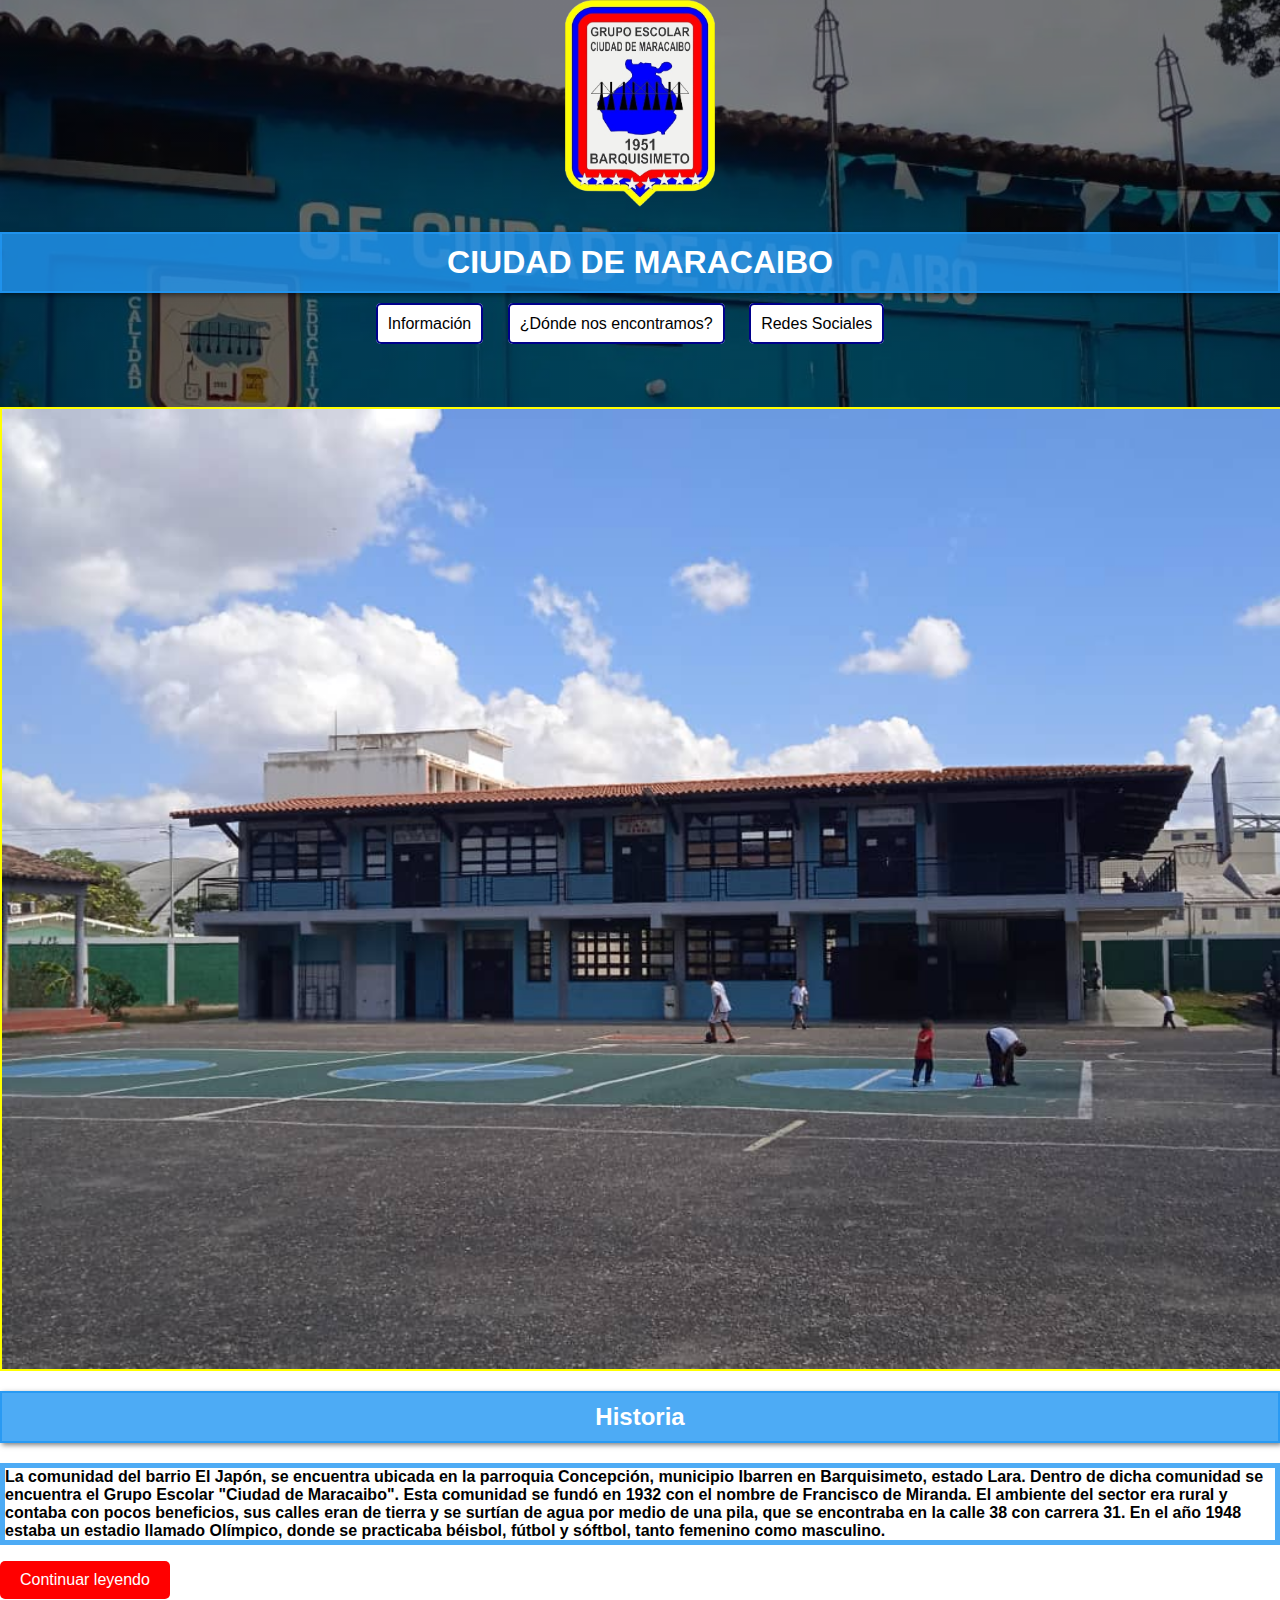
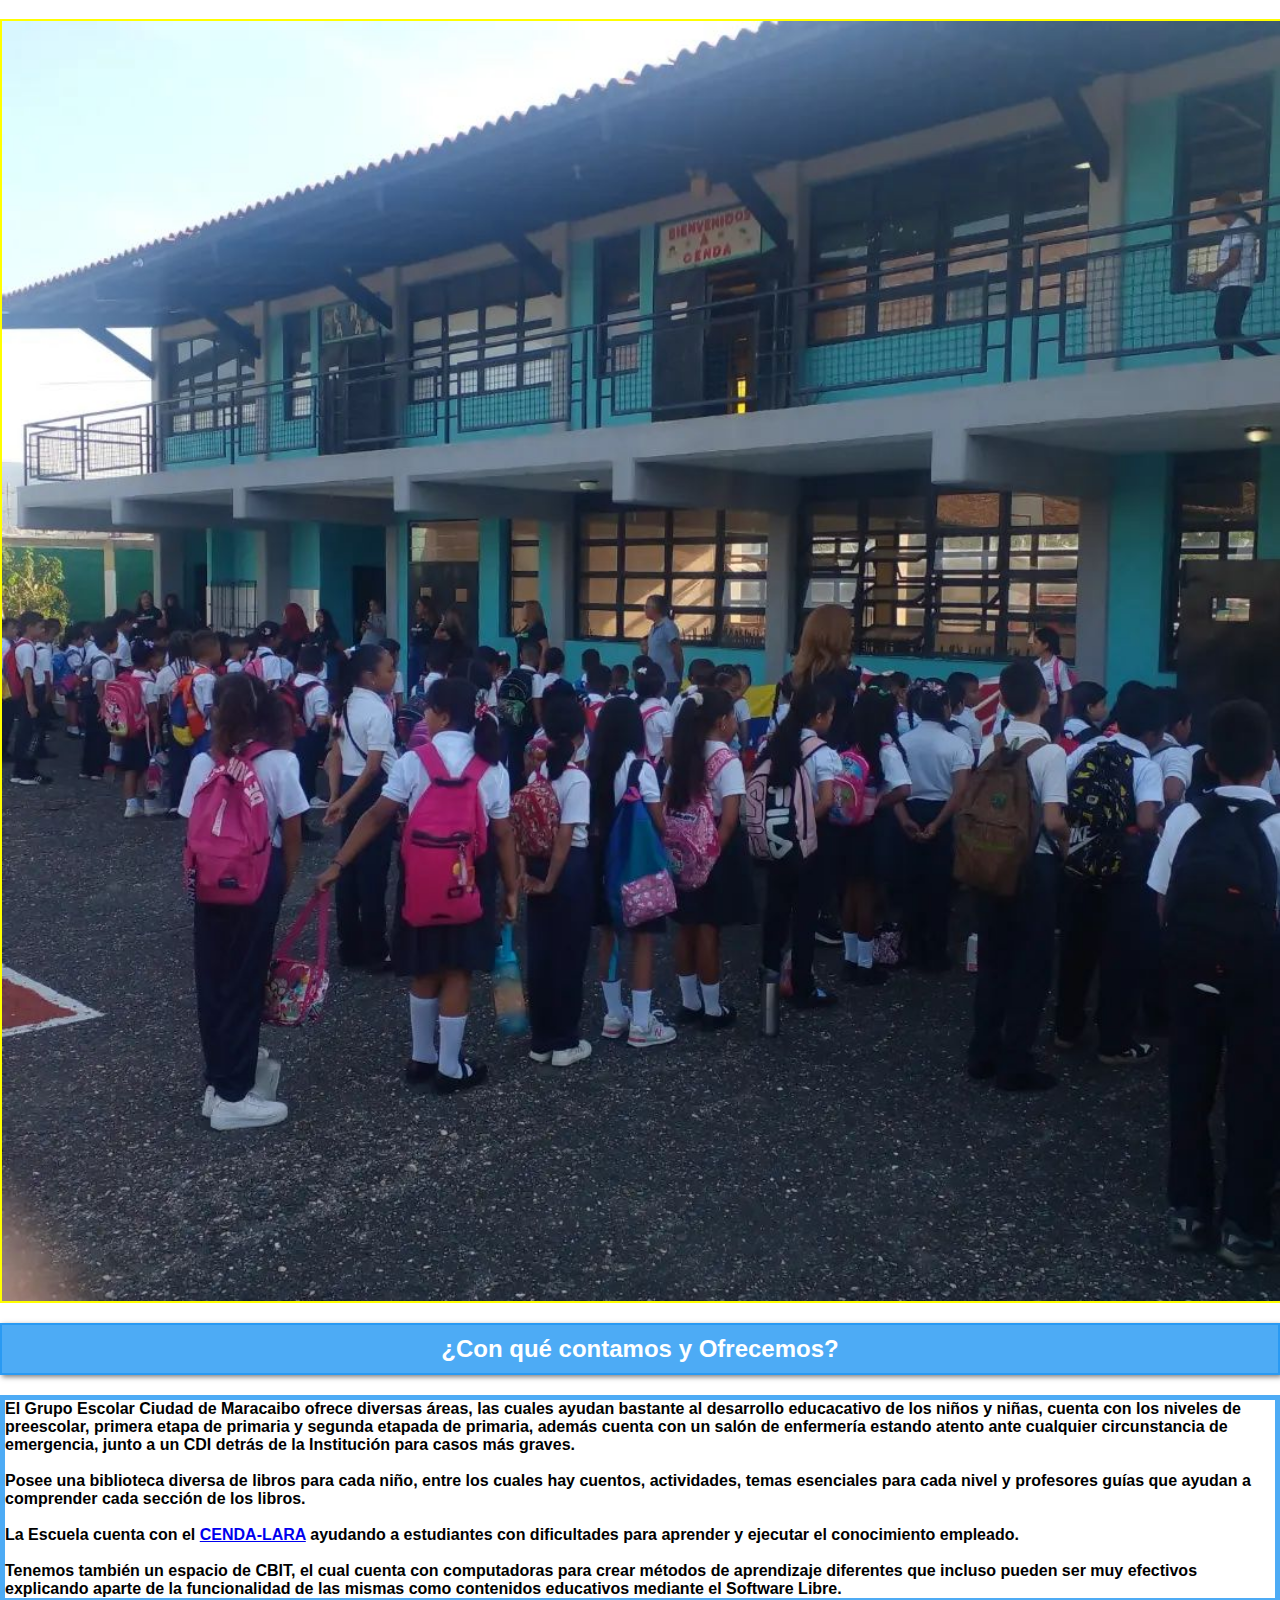
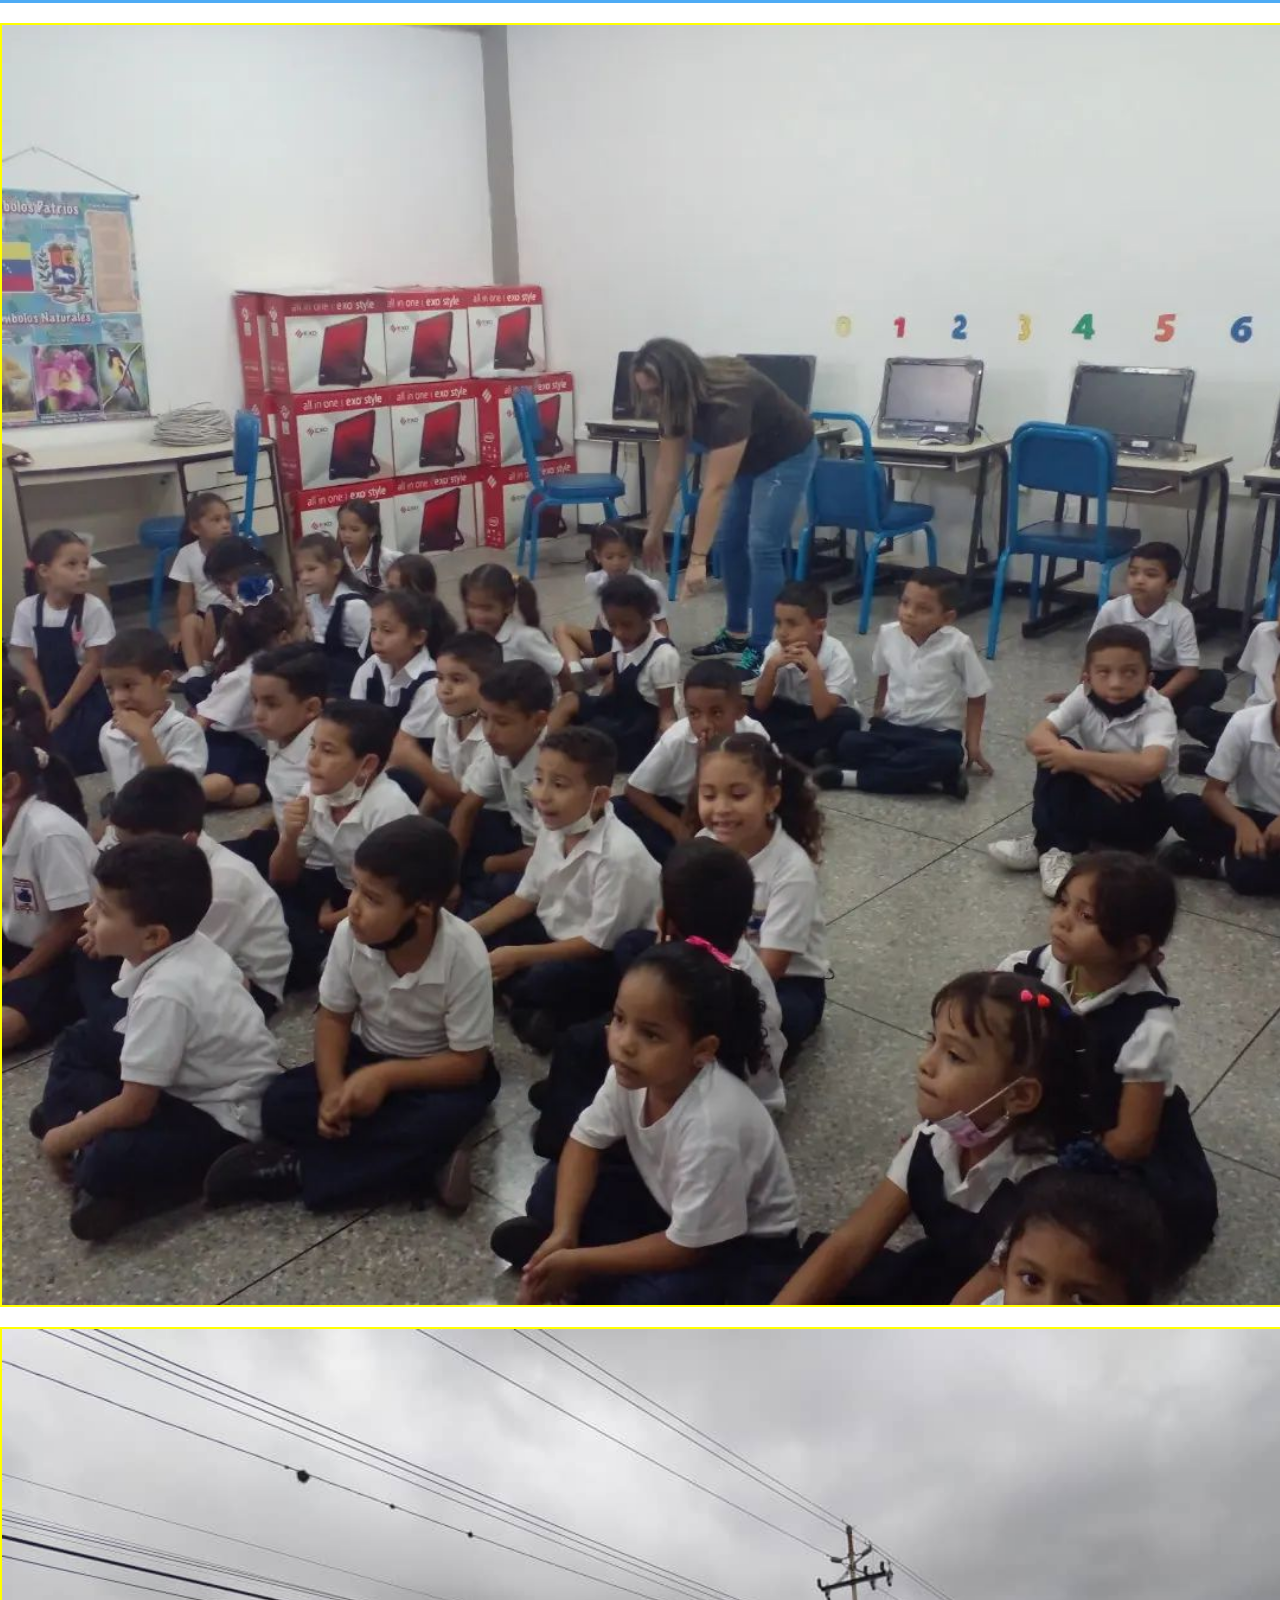
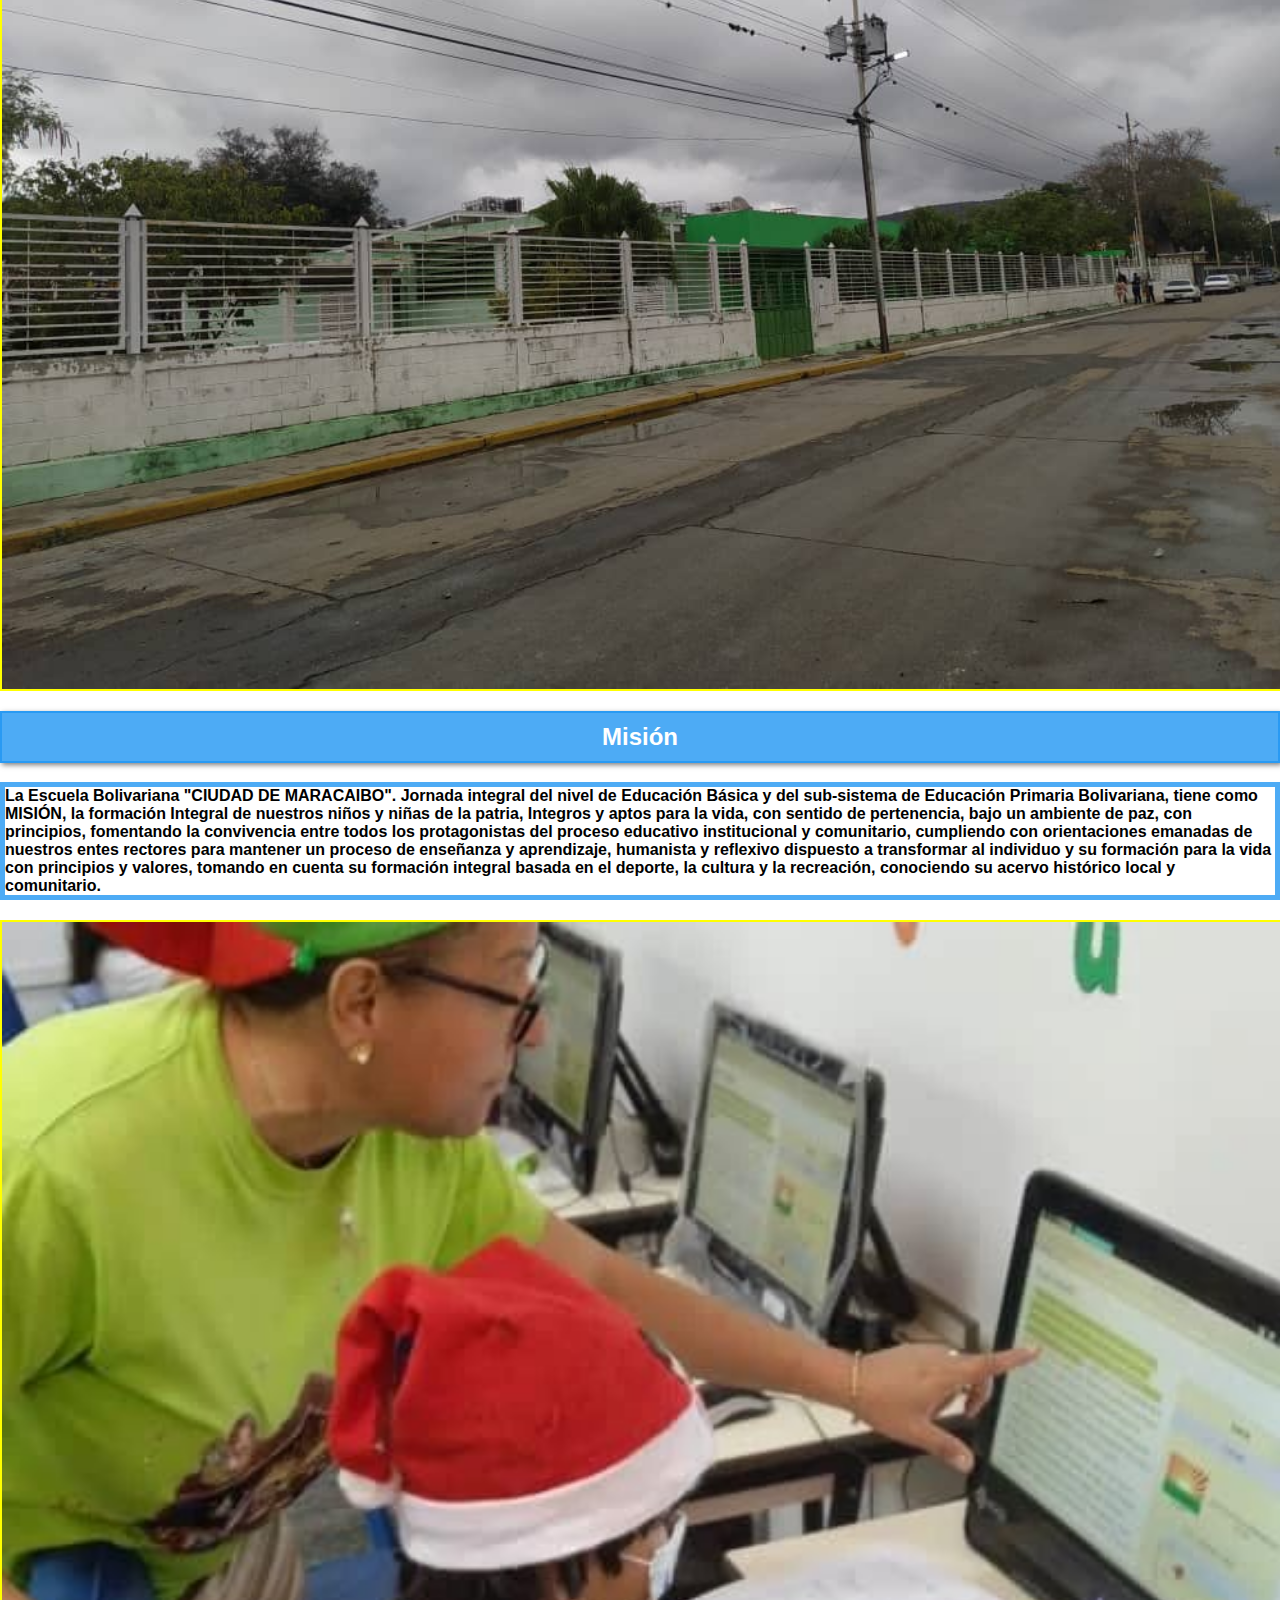
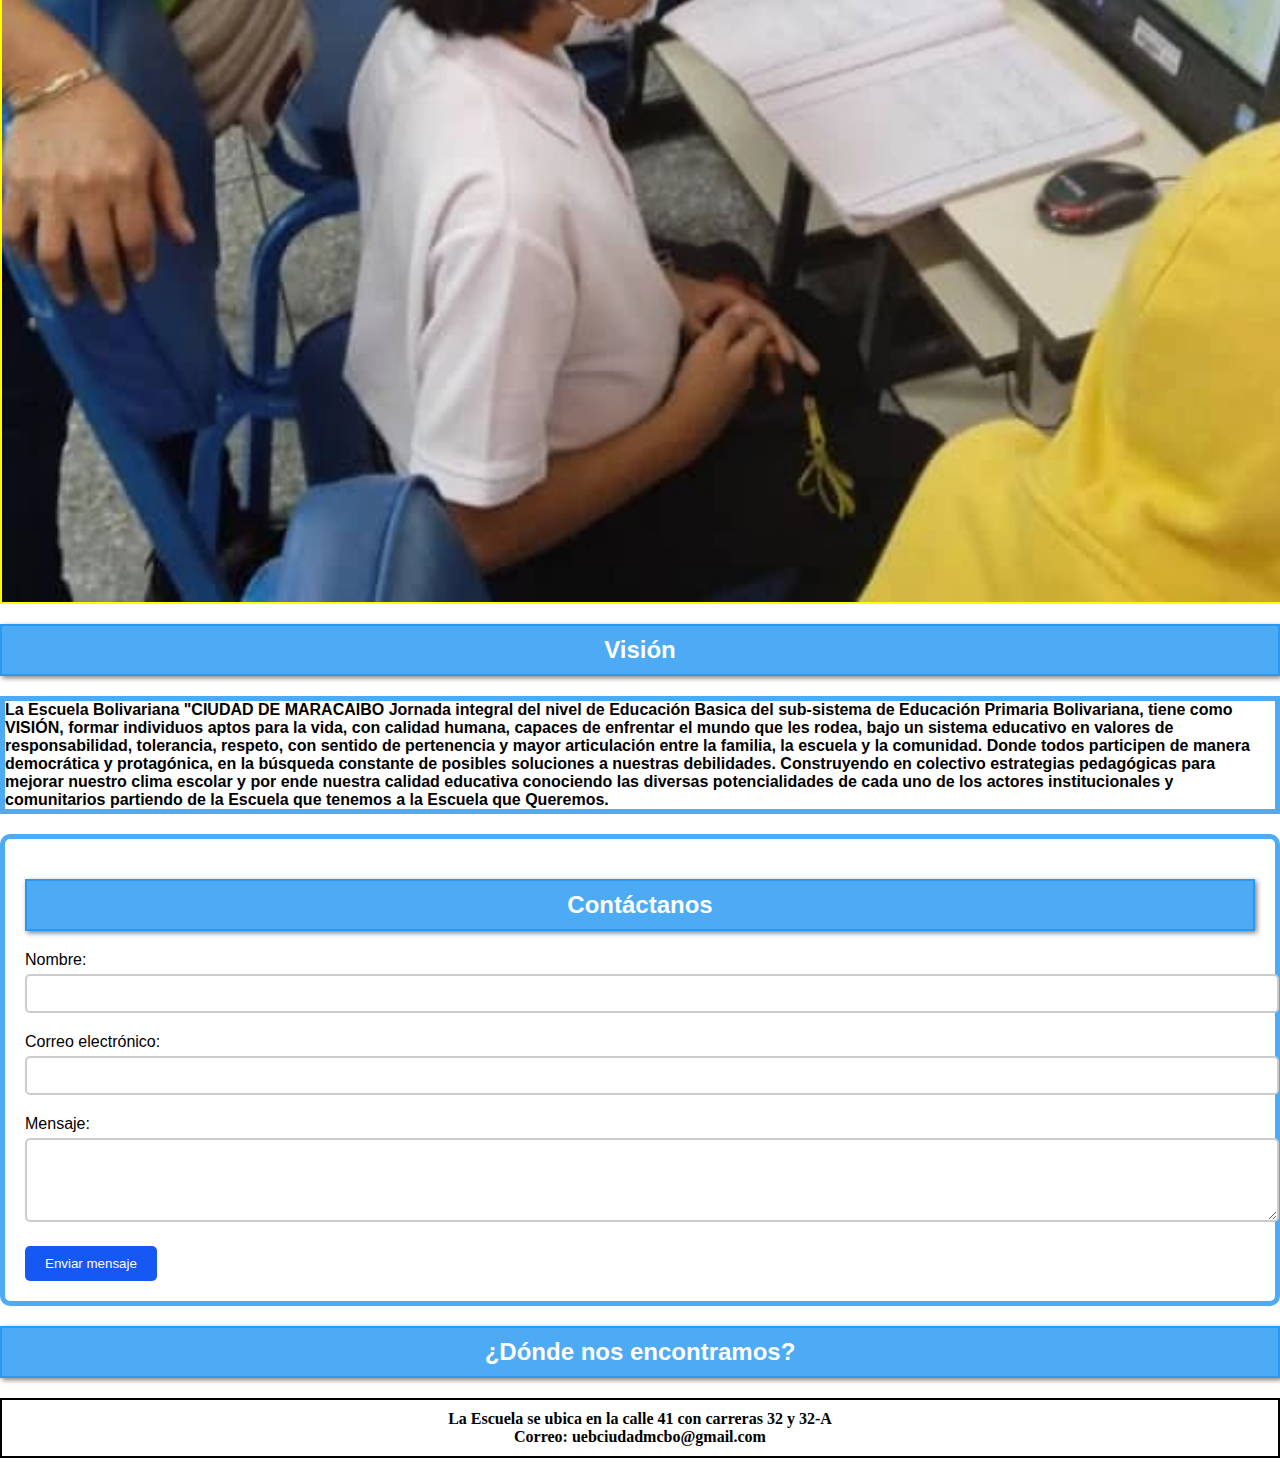
<file: index.html>
<!DOCTYPE html>
<html lang="en">

<head>
    <meta charset="UTF-8">
    <meta name="viewport" content="width=device-width, initial-scale=1.0">
    <link rel="stylesheet" type="text/css" href="CDM.css">
    <title>GRUPO ESCOLAR CIUDAD DE MARACAIBO</title>
</head>

<body>
    <header>
        <div class="logo">
            <img src="Escudocolor.png" alt="Logo">
        </div>
        <h1 class="titulo">CIUDAD DE MARACAIBO</h1>
        <nav>
            <ul>
                <li><a href="#">Información</a>
                    <ul>
                        <li><a href="#historia">Historia</a></li>
                        <li><a href="#contamos">¿Con qué contamos y Ofrecemos?</a></li>
                        <li><a href="#mision">Misión</a></li>
                        <li><a href="#vision">Visión</a></li>
                    </ul>
                </li>
                <li><a href="#donde">¿Dónde nos encontramos?</a></li>
                <li><a href="#">Redes Sociales</a>
                    <ul>
                        <li class="submenu-instgram"><a
                                href="https://www.instagram.com/escuelaciudaddemaracaibo?igsh=MXBxMGk0MWJiN2JjMQ==">Instagram</a>
                        </li>
                        <li class="submenu-whatsapp"><a href="https://wa.me/+584245673173">Whatsapp</a></li>
                    </ul>
                </li>
            </ul>
        </nav>
    </header>
    <br>
    <br>
    <br>

    <section id="historia">


        <img src="fotodentro.jpg" class="ejemplos">

        <h2 class="titulo">Historia</h2>
        <p class="parrafo">
            <b>La comunidad del barrio El Japón, se encuentra ubicada en la parroquia Concepción, municipio Ibarren en Barquisimeto, estado Lara. Dentro de dicha comunidad se encuentra el Grupo Escolar "Ciudad de Maracaibo".
                Esta comunidad se fundó en 1932 con el nombre de Francisco de Miranda. El ambiente del sector era rural y contaba con pocos beneficios, sus calles eran de tierra y se surtían de agua por medio de una pila, que se encontraba en la calle 38 con carrera 31.
                En el año 1948 estaba un estadio llamado Olímpico, donde se practicaba béisbol, fútbol y sóftbol, tanto femenino como masculino.
            </b>
        </p>
        <details>
            <summary>Continuar leyendo</summary>
            <p class="parrafo">
                El nombre del barrio de Japón se debe a un equipo de béisbol que tenía el nombre de Japón B.B.C. muy
                        conocido y famoso en el sector. En homenaje a esos jóvenes deportistas quienes lucharon tenazmente para
                        alcanzar la cima del éxito, en el deporte, y en la actualidad llamado Stadium de Béisbol Daniel chino
                        canónico. <br><br>
                        En la comunidad se realizan actividades memorables, entre las cuales una de las principales y destacadas
                        se pueden nombrar la celebración del aniversario de su fundación donde se realizan verbenas y diversas
                        actividades recreativas.
                        Entre el año 1950 y 1951 en el gobierno de Marco Pérez Jiménez se construyó la casa sindical,
                        actualmente llamada a la casa del proletario, luego el parque negra matea, la escuela Ciudad de
                        Maracaibo, el estadium de fútbol Farid Richard y la edificación de fundela. <br><br>
                        En el año 1958 luego de la caída del general Marcos Pérez Jiménez, la escuela Estadal "La Concordia",
                        paso a depender de la nación y su nombre fue sustituido por Grupo Escolar Nacional "Ciudad de
                        Maracaibo". A partir de este año se elimina la pequeña granja y los animales fueron donados unos al
                        parque zoológico y botánico Baradida y otros al parque de sanare. <br><br>
                        En el año 1972 se creó el nivel de preescolar con dos secciones y para el año 1973 llegaron 24 docentes
                        y 10 obreros. Para el año 1983 con la implementación de la escuela básica. <br><br>
                        Hoy en día mantenemos a los niños y niñas en ese proceso de aprendizaje, pero actualmente contamos con
                        el CENDA (centro educativo para la atención de niños y niñas con dificultad de aprendizaje). A partir
                        del año 2004 cuando nuestro comandante Chávez en su excelente gestión presidencial crea las escuelas
                        bolivarianas: La E. B. C. "Ciudad de Maracaibo", inicia su hermoso recorrido con la transformación
                        educativa para ese entonces se atendían una población de 464 niños y niñas de edades comprendidas desde
                        los 4 a los 14 años activando las políticas educativas por y para el bienestar estudiantil y de la
                        comunidad educativa en general, hasta el momento respondiendo con las exigencias ministeriales,
                        viceministeriales y zonales con la pedagogía del amor, el ejemplo y la curiosidad. <br><br>
                        La U.E.B Ciudad de Maracaibo, limita por el norte con la avenida Libertador, por el sur con la carrera
                        30, por el este con la urbanización Antonio José de Sucre y por el oeste la avenida Rómulo Gallegos
                        (calle 42). <br><br>
                        Misión formación integral de nuestros niños y niñas de la patria, íntegros y actos para la vida, con
                        sentido de pertenencia bajo un ambiente de paz con principios fomentando la convivencia entre todos los
                        protagonistas del proceso educativo institucional y comunitario, cumpliendo con orientaciones emanadas
                        de nuestros entes rectores para mantener un proceso de enseñanza y aprendizaje humanista y reflexivo
                        dispuesto a transformar al individuo y su formación para la vida con principios y valores tomando en
                        cuenta su formación integral basada en el deporte, la cultura y la recreación, conociendo su acervo
                        histórico local y comunitario.
                        En la U.E.B Ciudad de Maracaibo, hoy en día hace su gestión en la dirección el profesor Wilmer Daza y la
                        profesora Milxa Velasco como subdirectora del plantel.
            </p>
        </details>
    </section>
    <section id="contamos">


        <img src="ejemplo3.webp" class="ejemplos">


        <h2 class="titulo">¿Con qué contamos y Ofrecemos?</h2>
        <p class="parrafo"><b>El Grupo Escolar Ciudad de Maracaibo ofrece diversas áreas, las cuales ayudan bastante al
                desarrollo educacativo de los niños y niñas, cuenta con los niveles de preescolar, primera etapa de
                primaria y segunda etapada de primaria, además cuenta con un salón de enfermería estando atento ante
                cualquier circunstancia de emergencia, junto a un CDI detrás de la Institución para casos más graves.
                <br><br> Posee una biblioteca diversa de libros para cada niño, entre los cuales hay cuentos,
                actividades, temas esenciales para cada nivel y profesores guías que ayudan a comprender cada sección de
                los libros. <br><br> La Escuela cuenta con el <a
                    href="https://www.instagram.com/cenda_lara/?hl=es">CENDA-LARA</a>
                ayudando a estudiantes con dificultades para aprender y ejecutar el conocimiento empleado. <br><br>
                Tenemos también un espacio de CBIT, el cual cuenta con computadoras para crear métodos de aprendizaje
                diferentes que incluso pueden ser muy efectivos explicando aparte de la funcionalidad de las mismas como
                contenidos educativos mediante el Software Libre. </b></p>
    </section>




    <section id="mision">

        <img src="ejemplo2.webp" class="ejemplos">
        <img src="cdi.jpg" class="ejemplos">



        <h2 class="titulo">Misión</h2>
        <p class="parrafo"><b>La Escuela Bolivariana "CIUDAD DE MARACAIBO". Jornada integral del nivel de Educación
                Básica y del sub-sistema de Educación Primaria Bolivariana, tiene como MISIÓN, la formación Integral de
                nuestros niños y niñas de la patria, Integros y aptos para la vida, con sentido de pertenencia, bajo un
                ambiente de paz, con principios, fomentando la convivencia entre todos los protagonistas del proceso
                educativo institucional y comunitario, cumpliendo con orientaciones emanadas de nuestros entes rectores
                para mantener un proceso de enseñanza y aprendizaje, humanista y reflexivo dispuesto a transformar al
                individuo y su formación para la vida con principios y valores, tomando en cuenta su formación integral
                basada en el deporte, la cultura y la recreación, conociendo su acervo histórico local y
                comunitario.</b></p>
    </section>
    <section id="vision">

        <img src="ejemplo4.webp" class="ejemplos">




        <h2 class="titulo">Visión</h2>
        <p class="parrafo"><b>La Escuela Bolivariana "CIUDAD DE MARACAIBO Jornada integral del nivel de Educación Basica
                del sub-sistema de Educación Primaria Bolivariana, tiene como VISIÓN, formar individuos aptos para la
                vida, con calidad humana, capaces de enfrentar el mundo que les rodea, bajo un sistema educativo en
                valores de responsabilidad, tolerancia, respeto, con sentido de pertenencia y mayor articulación entre
                la familia, la escuela y la comunidad. Donde todos participen de manera democrática y protagónica, en la
                búsqueda constante de posibles soluciones a nuestras debilidades. Construyendo en colectivo estrategias
                pedagógicas para mejorar nuestro clima escolar y por ende nuestra calidad educativa conociendo las
                diversas potencialidades de cada uno de los actores institucionales y comunitarios partiendo de la
                Escuela que tenemos a la Escuela que Queremos.</b></p>
    </section>

    <section id="contact">
        <h2 class="titulo">Contáctanos</h2>
        <form id="contact-form">
            <div class="form-group">
                <label for="name">Nombre:</label>
                <input type="text" id="name" name="name" required>
            </div>
            <div class="form-group">
                <label for="email">Correo electrónico:</label>
                <input type="email" id="email" name="email" required>
            </div>
            <div class="form-group">
                <label for="message">Mensaje:</label>
                <textarea id="message" name="message" rows="4" required></textarea>
            </div>
            <button type="submit">Enviar mensaje</button>
        </form>
    </section>
    


    <footer id="donde">



        <h2 class="titulo">¿Dónde nos encontramos?</h2>
        <p class="pie"><b>La Escuela se ubica en la calle 41 con carreras 32 y 32-A <br>Correo: uebciudadmcbo@gmail.com
        </p>
        
    </footer>

    </b>




    </nav>




    </div>









</body>


</html>
</file>
<file: CDM.css>
/* New CSS for mobile responsiveness */
@media only screen and (max-width: 768px) {
    nav ul {
        display: block;
        text-align: center;
    }
    nav ul li {
        display: block;
        margin: 10px 0;
    }
    nav ul li ul {
        position: static;
        display: none;
        background-color: transparent;
        padding: 0;
        border: none;
        box-shadow: none;
    }
    nav ul li:hover ul {
        display: none;
    }
}

/* Rest of your existing CSS */
body {
    margin: 0;
    padding: 0;
    background-image: linear-gradient(

        0deg,
        rgb(0, 0, 0, 0.5),
        rgb(0, 0, 0, 0.5)


    ), url(ejemplo.jpg);
    background-size: cover;
    background-position: center;
    background-attachment: fixed;
    min-height: 100vh;
    font-family: Arial, sans-serif;
}

.logo {
    text-align: center;
}

.logo img {
    max-width: 150px;
    height: auto;
}

.titulo {
    text-align: center;
    background-color: rgba(33, 150, 243, 0.8);
    color: white;
    padding: 10px;
    box-shadow: 2px 2px 5px rgba(0, 0, 0, 0.5);
    border: 2px solid rgba(33, 150, 243, 0.8);
}

nav {
    text-align: center;
}

nav ul {
    list-style: none;
    padding: 0;
    margin: 0;
}

nav ul li {
    display: inline-block;
    margin-right: 20px;
}

nav ul li a {
    text-decoration: none;
    color: black;
    padding: 10px;
    border: 2px solid darkblue;
    border-radius: 5px;
    background-color: white;
    transition: background-color 0.3s, color 0.3s;
}

nav ul li a:hover {
    background-color: #1558F3;
    color: white;
}

/* New CSS for dropdown menu */
nav ul li ul {
    display: none;
    position: absolute;
    background-color: rgba(33, 150, 243, 0.9); /* Adjusted blue with 90% opacity */
    padding: 15px;
    border: 4px solid rgba(33, 150, 243, 0.8); /* Adjusted blue with 80% opacity */
    border-radius: 5px;
    box-shadow: 0 4px 8px rgba(0, 0, 0, 0.3);
}

nav ul li:hover ul {
    display: block;
}

nav ul li ul li {
    margin-top: 10px;
}

nav ul li ul li a {
    display: block;
    padding: 5px;
}

nav ul li ul li a:hover {
    background-color: #1558F3;
    color: white;
}

.parrafo {
    background: rgba(255, 255, 255, 0.7);
    color: black;
    border: 5px solid rgba(33, 150, 243, 0.8);
}

.ejemplos {
    width: 100%;
    height: auto;
    display: block;
    margin: 20px auto;
    border: 2px solid yellow;
}

.pie {
    background: white;
    color: black;
    text-align: center;
    border: 2px solid black;
    font-family: cursive;
    padding: 10px;
}

/* New CSS for contact form */
#contact {
    background: rgba(255, 255, 255, 0.7); /* Blanco con opacidad al 70% */
    padding: 20px;
    border: 5px solid rgba(33, 150, 243, 0.8); /* Azul ajustado con opacidad al 80% */
    border-radius: 10px;
    margin-top: 20px;
}

.form-group {
    margin-bottom: 20px;
}

label {
    display: block;
    margin-bottom: 5px;
}

input[type="text"],
input[type="email"],
textarea {
    width: 100%;
    padding: 10px;
    border: 2px solid #ccc;
    border-radius: 5px;
}

button[type="submit"] {
    background-color: #1558F3; /* Color azul */
    color: white;
    padding: 10px 20px;
    border: none;
    border-radius: 5px;
    cursor: pointer;
}

button[type="submit"]:hover {
    background-color: #0d47a1; /* Tono más oscuro de azul */
}

summary {
    cursor: pointer;
    list-style: none;
    padding: 0;
    margin: 0;
    background-color: #ff0000; /* Red color */
    color: #ffffff; /* White text color */
    padding: 10px 20px; /* Add padding to make it look like a button */
    border-radius: 5px; /* Add rounded corners */
    display: inline-block; /* Display as inline block to make it look like a button */
    text-decoration: none; /* Remove default underline */
}

.center {
    text-align: center; /* Align center */
    margin-top: 20px; /* Add some top margin */
}
</file>
